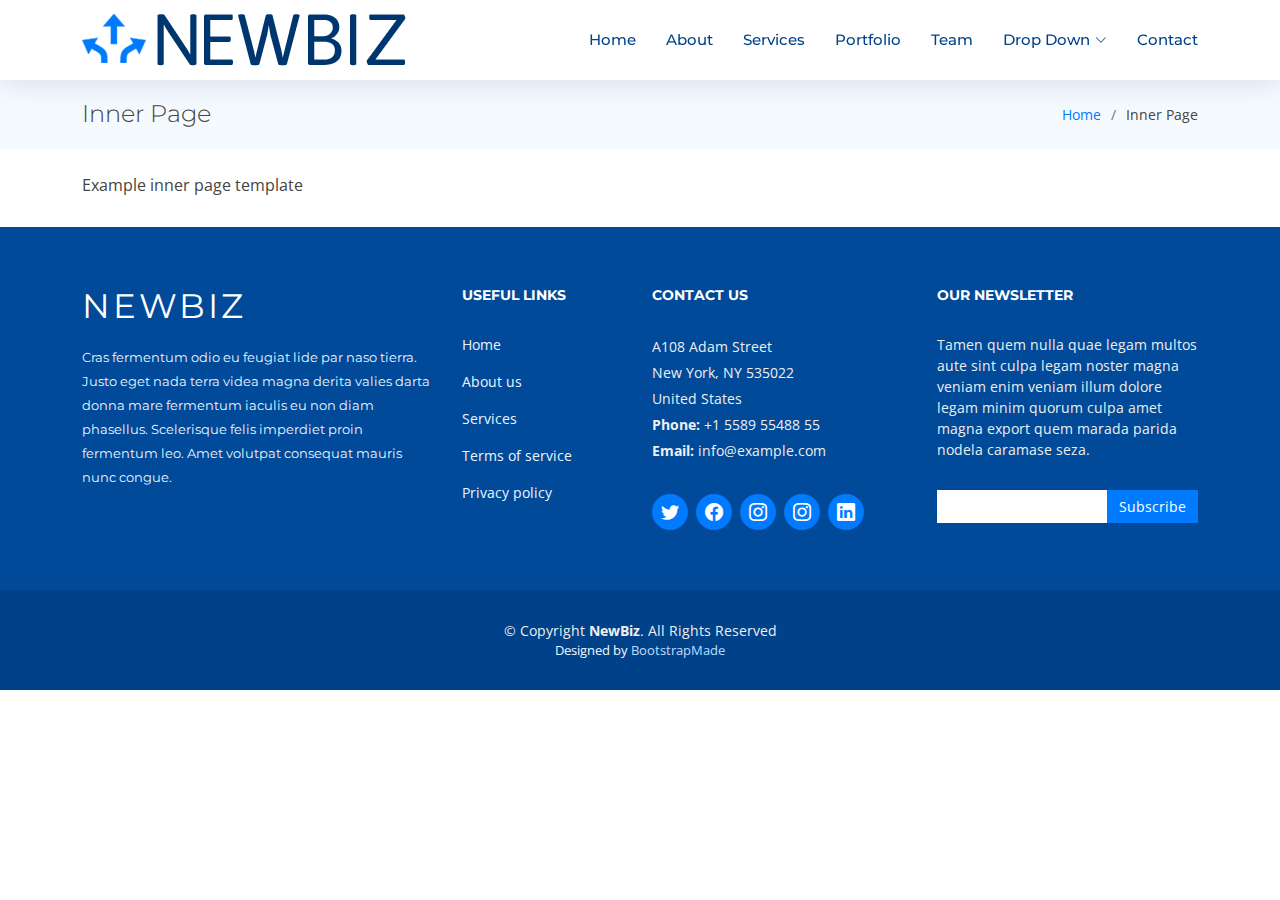
<file: inner-page.html>
<!DOCTYPE html>
<html lang="en">

<head>
  <meta charset="utf-8">
  <meta content="width=device-width, initial-scale=1.0" name="viewport">

  <title>Inner Page - NewBiz Bootstrap Template</title>
  <meta content="" name="description">
  <meta content="" name="keywords">

  <!-- Favicons -->
  <link href="assets/img/favicon.png" rel="icon">
  <link href="assets/img/apple-touch-icon.png" rel="apple-touch-icon">

  <!-- Google Fonts -->
  <link href="https://fonts.googleapis.com/css?family=Open+Sans:300,300i,400,400i,600,600i,700,700i|Montserrat:300,400,500,700" rel="stylesheet">

  <!-- Vendor CSS Files -->
  <link href="assets/vendor/aos/aos.css" rel="stylesheet">
  <link href="assets/vendor/bootstrap/css/bootstrap.min.css" rel="stylesheet">
  <link href="assets/vendor/bootstrap-icons/bootstrap-icons.css" rel="stylesheet">
  <link href="assets/vendor/glightbox/css/glightbox.min.css" rel="stylesheet">
  <link href="assets/vendor/swiper/swiper-bundle.min.css" rel="stylesheet">

  <!-- Template Main CSS File -->
  <link href="assets/css/style.css" rel="stylesheet">

  <!-- =======================================================
  * Template Name: NewBiz
  * Template URL: https://bootstrapmade.com/newbiz-bootstrap-business-template/
  * Updated: Mar 17 2024 with Bootstrap v5.3.3
  * Author: BootstrapMade.com
  * License: https://bootstrapmade.com/license/
  ======================================================== -->
</head>

<body>

  <!-- ======= Header ======= -->
  <header id="header" class="fixed-top d-flex align-items-center">
    <div class="container d-flex justify-content-between">

      <div class="logo">
        <!-- Uncomment below if you prefer to use an text logo -->
        <!-- <h1><a href="index.html">NewBiz</a></h1> -->
        <a href="index.html"><img src="assets/img/logo.png" alt="" class="img-fluid"></a>
      </div>

      <nav id="navbar" class="navbar">
        <ul>
          <li><a class="nav-link scrollto " href="#hero">Home</a></li>
          <li><a class="nav-link scrollto" href="#about">About</a></li>
          <li><a class="nav-link scrollto" href="#services">Services</a></li>
          <li><a class="nav-link scrollto " href="#portfolio">Portfolio</a></li>
          <li><a class="nav-link scrollto" href="#team">Team</a></li>
          <li class="dropdown"><a href="#"><span>Drop Down</span> <i class="bi bi-chevron-down"></i></a>
            <ul>
              <li><a href="#">Drop Down 1</a></li>
              <li class="dropdown"><a href="#"><span>Deep Drop Down</span> <i class="bi bi-chevron-right"></i></a>
                <ul>
                  <li><a href="#">Deep Drop Down 1</a></li>
                  <li><a href="#">Deep Drop Down 2</a></li>
                  <li><a href="#">Deep Drop Down 3</a></li>
                  <li><a href="#">Deep Drop Down 4</a></li>
                  <li><a href="#">Deep Drop Down 5</a></li>
                </ul>
              </li>
              <li><a href="#">Drop Down 2</a></li>
              <li><a href="#">Drop Down 3</a></li>
              <li><a href="#">Drop Down 4</a></li>
            </ul>
          </li>
          <li><a class="nav-link scrollto" href="#contact">Contact</a></li>
        </ul>
        <i class="bi bi-list mobile-nav-toggle"></i>
      </nav><!-- .navbar -->

    </div>
  </header><!-- #header -->

  <main id="main">

    <!-- ======= Breadcrumbs Section ======= -->
    <section class="breadcrumbs">
      <div class="container">

        <div class="d-flex justify-content-between align-items-center">
          <h2>Inner Page</h2>
          <ol>
            <li><a href="index.html">Home</a></li>
            <li>Inner Page</li>
          </ol>
        </div>

      </div>
    </section><!-- End Breadcrumbs Section -->

    <section class="inner-page pt-4">
      <div class="container">
        <p>
          Example inner page template
        </p>
      </div>
    </section>

  </main><!-- End #main -->

  <!-- ======= Footer ======= -->
  <footer id="footer">
    <div class="footer-top">
      <div class="container">
        <div class="row">

          <div class="col-lg-4 col-md-6 footer-info">
            <h3>NewBiz</h3>
            <p>Cras fermentum odio eu feugiat lide par naso tierra. Justo eget nada terra videa magna derita valies darta donna mare fermentum iaculis eu non diam phasellus. Scelerisque felis imperdiet proin fermentum leo. Amet volutpat consequat mauris nunc congue.</p>
          </div>

          <div class="col-lg-2 col-md-6 footer-links">
            <h4>Useful Links</h4>
            <ul>
              <li><a href="#">Home</a></li>
              <li><a href="#">About us</a></li>
              <li><a href="#">Services</a></li>
              <li><a href="#">Terms of service</a></li>
              <li><a href="#">Privacy policy</a></li>
            </ul>
          </div>

          <div class="col-lg-3 col-md-6 footer-contact">
            <h4>Contact Us</h4>
            <p>
              A108 Adam Street <br>
              New York, NY 535022<br>
              United States <br>
              <strong>Phone:</strong> +1 5589 55488 55<br>
              <strong>Email:</strong> info@example.com<br>
            </p>

            <div class="social-links">
              <a href="#" class="twitter"><i class="bi bi-twitter"></i></a>
              <a href="#" class="facebook"><i class="bi bi-facebook"></i></a>
              <a href="#" class="instagram"><i class="bi bi-instagram"></i></a>
              <a href="#" class="instagram"><i class="bi bi-instagram"></i></a>
              <a href="#" class="linkedin"><i class="bi bi-linkedin"></i></a>
            </div>

          </div>

          <div class="col-lg-3 col-md-6 footer-newsletter">
            <h4>Our Newsletter</h4>
            <p>Tamen quem nulla quae legam multos aute sint culpa legam noster magna veniam enim veniam illum dolore legam minim quorum culpa amet magna export quem marada parida nodela caramase seza.</p>
            <form action="" method="post">
              <input type="email" name="email"><input type="submit" value="Subscribe">
            </form>
          </div>

        </div>
      </div>
    </div>

    <div class="container">
      <div class="copyright">
        &copy; Copyright <strong>NewBiz</strong>. All Rights Reserved
      </div>
      <div class="credits">
        <!--
        All the links in the footer should remain intact.
        You can delete the links only if you purchased the pro version.
        Licensing information: https://bootstrapmade.com/license/
        Purchase the pro version with working PHP/AJAX contact form: https://bootstrapmade.com/buy/?theme=NewBiz
      -->
        Designed by <a href="https://bootstrapmade.com/">BootstrapMade</a>
      </div>
    </div>
  </footer><!-- End Footer -->

  <a href="#" class="back-to-top d-flex align-items-center justify-content-center"><i class="bi bi-arrow-up-short"></i></a>

  <!-- Vendor JS Files -->
  <script src="assets/vendor/purecounter/purecounter_vanilla.js"></script>
  <script src="assets/vendor/aos/aos.js"></script>
  <script src="assets/vendor/bootstrap/js/bootstrap.bundle.min.js"></script>
  <script src="assets/vendor/glightbox/js/glightbox.min.js"></script>
  <script src="assets/vendor/isotope-layout/isotope.pkgd.min.js"></script>
  <script src="assets/vendor/swiper/swiper-bundle.min.js"></script>
  <script src="assets/vendor/php-email-form/validate.js"></script>

  <!-- Template Main JS File -->
  <script src="assets/js/main.js"></script>

</body>

</html>
</file>
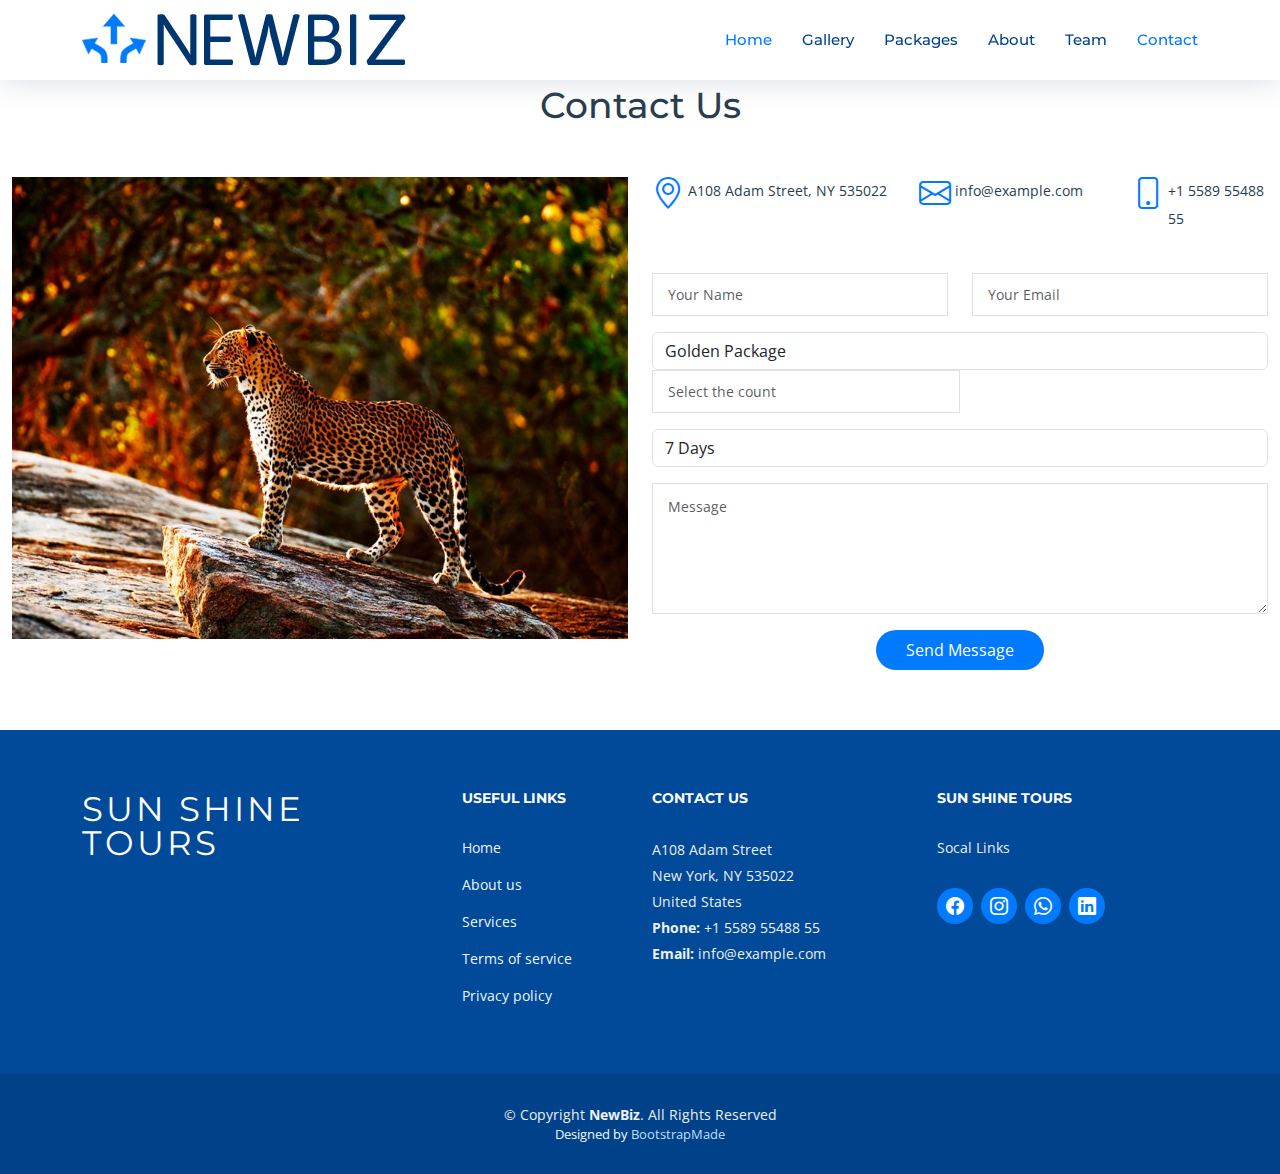
<file: pacakge-3.html>
<!DOCTYPE html>
<html lang="en">

<head>
  <meta charset="utf-8">
  <meta content="width=device-width, initial-scale=1.0" name="viewport">

  <title>Sun Shine Travels and Tours</title>
  <meta content="" name="description">
  <meta content="" name="keywords">

  <!-- Favicons -->
  <link href="assets/img/favicon.png" rel="icon">
  <link href="assets/img/apple-touch-icon.png" rel="apple-touch-icon">

  <!-- Google Fonts -->
  <link href="https://fonts.googleapis.com/css?family=Open+Sans:300,300i,400,400i,600,600i,700,700i|Montserrat:300,400,500,700" rel="stylesheet">

  <!-- Vendor CSS Files -->
  <link href="assets/vendor/aos/aos.css" rel="stylesheet">
  <link href="assets/vendor/bootstrap/css/bootstrap.min.css" rel="stylesheet">
  <link href="assets/vendor/bootstrap-icons/bootstrap-icons.css" rel="stylesheet">
  <link href="assets/vendor/glightbox/css/glightbox.min.css" rel="stylesheet">
  <link href="assets/vendor/swiper/swiper-bundle.min.css" rel="stylesheet">

  <!-- Template Main CSS File -->
  <link href="assets/css/style.css" rel="stylesheet">

  <!-- =======================================================
  * Template Name: NewBiz
  * Template URL: https://bootstrapmade.com/newbiz-bootstrap-business-template/
  * Updated: Mar 17 2024 with Bootstrap v5.3.3
  * Author: BootstrapMade.com
  * License: https://bootstrapmade.com/license/
  ======================================================== -->
</head>

<body>

  <!-- ======= Header ======= -->
  <header id="header" class="fixed-top d-flex align-items-center">
    <div class="container d-flex justify-content-between">
        <div class="logo">
            <!-- Uncomment below if you prefer to use an text logo -->
            <!-- <h1><a href="index.html">NewBiz</a></h1> -->
            <a href="index.html"><img src="assets/img/logo.png" alt="" class="img-fluid"></a>
          </div>
    
          <nav id="navbar" class="navbar">
            <ul>
              <li><a class="nav-link scrollto active" href="#hero">Home</a></li><li>
                <a class="nav-link scrollto " href="#portfolio">Gallery</a></li>
              <li><a class="nav-link scrollto" href="#why-us">Packages</a></li>
              <li><a class="nav-link scrollto" href="#about">About</a></li>
              <li><a class="nav-link scrollto" href="#team">Team</a></li>
              <!-- <li class="dropdown"><a href="#"><span>Drop Down</span> <i class="bi bi-chevron-down"></i></a>
                <ul>
                  <li><a href="#">Drop Down 1</a></li>
                  <li class="dropdown"><a href="#"><span>Deep Drop Down</span> <i class="bi bi-chevron-right"></i></a>
                    <ul>
                      <li><a href="#">Deep Drop Down 1</a></li>
                      <li><a href="#">Deep Drop Down 2</a></li>
                      <li><a href="#">Deep Drop Down 3</a></li>
                      <li><a href="#">Deep Drop Down 4</a></li>
                      <li><a href="#">Deep Drop Down 5</a></li>
                    </ul>
                  </li>
                  <li><a href="#">Drop Down 2</a></li>
                  <li><a href="#">Drop Down 3</a></li>
                  <li><a href="#">Drop Down 4</a></li>
                </ul>
              </li> -->
              <li><a class="nav-link scrollto" href="#contact">Contact</a></li>
            </ul>
            <i class="bi bi-list mobile-nav-toggle"></i>
          </nav><!-- .navbar -->
    
        </div>
      </header><!-- #header -->



<div>
  <!-- ======= Contact Section ======= -->
  <section id="contact">
    <div class="container-fluid mt-4" data-aos="fade-up">

      <div class="section-header">
        <h3>Contact Us</h3>
      </div>

      <div class="row">

        <div class="col-lg-6">
          <div class="map mb-4 mb-lg-0">
            <img src="assets/img/portfolio/web1.jpg" class="img-fluid" alt="">
            <!-- <iframe src="https://www.google.com/maps/embed?pb=!1m14!1m8!1m3!1d12097.433213460943!2d-74.0062269!3d40.7101282!3m2!1i1024!2i768!4f13.1!3m3!1m2!1s0x0%3A0xb89d1fe6bc499443!2sDowntown+Conference+Center!5e0!3m2!1smk!2sbg!4v1539943755621" frameborder="0" style="border:0; width: 100%; height: 340px;" allowfullscreen></iframe> -->
          </div>
        </div>

        <div class="col-lg-6">
          <div class="row">
            <div class="col-md-5 info">
              <i class="bi bi-geo-alt"></i>
              <p>A108 Adam Street, NY 535022</p>
            </div>
            <div class="col-md-4 info">
              <i class="bi bi-envelope"></i>
              <p>info@example.com</p>
            </div>
            <div class="col-md-3 info">
              <i class="bi bi-phone"></i>
              <p>+1 5589 55488 55</p>
            </div>
          </div>

          <div class="form">
            <form action="forms/contact.php" method="post" role="form" class="php-email-form">
              <div class="row">
                <div class="form-group col-lg-6">
                  <input type="text" name="name" class="form-control" id="name" placeholder="Your Name" required>
                </div>
                <div class="form-group col-lg-6 mt-3 mt-lg-0">
                  <input type="email" class="form-control" name="email" id="email" placeholder="Your Email" required>
                </div>
              </div>
              <div class="form-group mt-3">
              
                <select class="form-control" name="Pacakges" id="Pacakges">
                  <option value="Golden Package">Golden Package</option>
                  <option value="Hiking Tours In Sri Lanka">Hiking Tours In Sri Lanka</option>
                  <option value="Romantic Getaway in Sri Lanka">Romantic Getaway in Sri Lanka</option>
                  <option value="Family Trip to Sri Lanka">Family Trip to Sri Lanka</option>
                  <option value="Sri Lanka Adventure Tour">Sri Lanka Adventure Tour</option>
                  <option value="Best of Sri Lanka">Best of Sri Lanka</option>
                </select>
              </div>

              <div class="form-group col-lg-6 mt-5 mt-lg-0">
                <input type="number" class="form-control" name="email" id="email" placeholder="Select the count" required>
              </div>

              <div class="form-group mt-3">
              
                <select class="form-control" name="Day" id="Day">
                  <option value="7 Days">7 Days</option>
                  <option value="8 Days">8 Days</option>
                  <option value="10 Days">10 Days</option>
                  <option value="12 Days">12 Days</option>
                </select>
              </div>

              <div class="form-group mt-3">
                <textarea class="form-control" name="message" rows="5" placeholder="Message" required></textarea>
              </div>
              <div class="my-3">
                <div class="loading">Loading</div>
                <div class="error-message"></div>
                <div class="sent-message">Your message has been sent. Thank you!</div>
              </div>
              <div class="text-center"><button type="submit" title="Send Message">Send Message</button></div>
            </form>
          </div>
        </div>

      </div>

    </div>
  </section><!-- End Contact Section -->
</div>
      
  <!-- ======= Footer ======= -->
  <footer id="footer">
    <div class="footer-top">
      <div class="container">
        <div class="row">

          <div class="col-lg-4 col-md-6 footer-info">
            <h3>Sun Shine Tours</h3>
            <p></p>
          </div>

          <div class="col-lg-2 col-md-6 footer-links">
            <h4>Useful Links</h4>
            <ul>
              <li><a href="#">Home</a></li>
              <li><a href="#">About us</a></li>
              <li><a href="#">Services</a></li>
              <li><a href="#">Terms of service</a></li>
              <li><a href="#">Privacy policy</a></li>
            </ul>
          </div>

          <div class="col-lg-3 col-md-6 footer-contact">
            <h4>Contact Us</h4>
            <p>
              A108 Adam Street <br>
              New York, NY 535022<br>
              United States <br>
              <strong>Phone:</strong> +1 5589 55488 55<br>
              <strong>Email:</strong> info@example.com<br>
            </p>

            

          </div>

          <div class="col-lg-3 col-md-6 footer-newsletter">
            <h4>Sun Shine Tours</h4>
            <p>Socal Links</p>
            <div class="social-links">
              <a href="#" class="facebook"><i class="bi bi-facebook"></i></a>
              <a href="#" class="instagram"><i class="bi bi-instagram"></i></a>
              <a href="#" class="whatsapp"><i class="bi bi-whatsapp"></i></a>
              <a href="#" class="linkedin"><i class="bi bi-linkedin"></i></a>
            </div>
            <form action="" method="post">
              
            </form>
          </div>

        </div>
      </div>
    </div>

    <div class="container">
      <div class="copyright">
        &copy; Copyright <strong>NewBiz</strong>. All Rights Reserved
      </div>
      <div class="credits">
        <!--
        All the links in the footer should remain intact.
        You can delete the links only if you purchased the pro version.
        Licensing information: https://bootstrapmade.com/license/
        Purchase the pro version with working PHP/AJAX contact form: https://bootstrapmade.com/buy/?theme=NewBiz
      -->
        Designed by <a href="https://bootstrapmade.com/">BootstrapMade</a>
      </div>
    </div>
  </footer><!-- End Footer -->

  <a href="#" class="back-to-top d-flex align-items-center justify-content-center"><i class="bi bi-arrow-up-short"></i></a>

  <!-- Vendor JS Files -->
  <script src="assets/vendor/purecounter/purecounter_vanilla.js"></script>
  <script src="assets/vendor/aos/aos.js"></script>
  <script src="assets/vendor/bootstrap/js/bootstrap.bundle.min.js"></script>
  <script src="assets/vendor/glightbox/js/glightbox.min.js"></script>
  <script src="assets/vendor/isotope-layout/isotope.pkgd.min.js"></script>
  <script src="assets/vendor/swiper/swiper-bundle.min.js"></script>
  <script src="assets/vendor/php-email-form/validate.js"></script>

  <!-- Template Main JS File -->
  <script src="assets/js/main.js"></script>

</body>

</html>
</file>
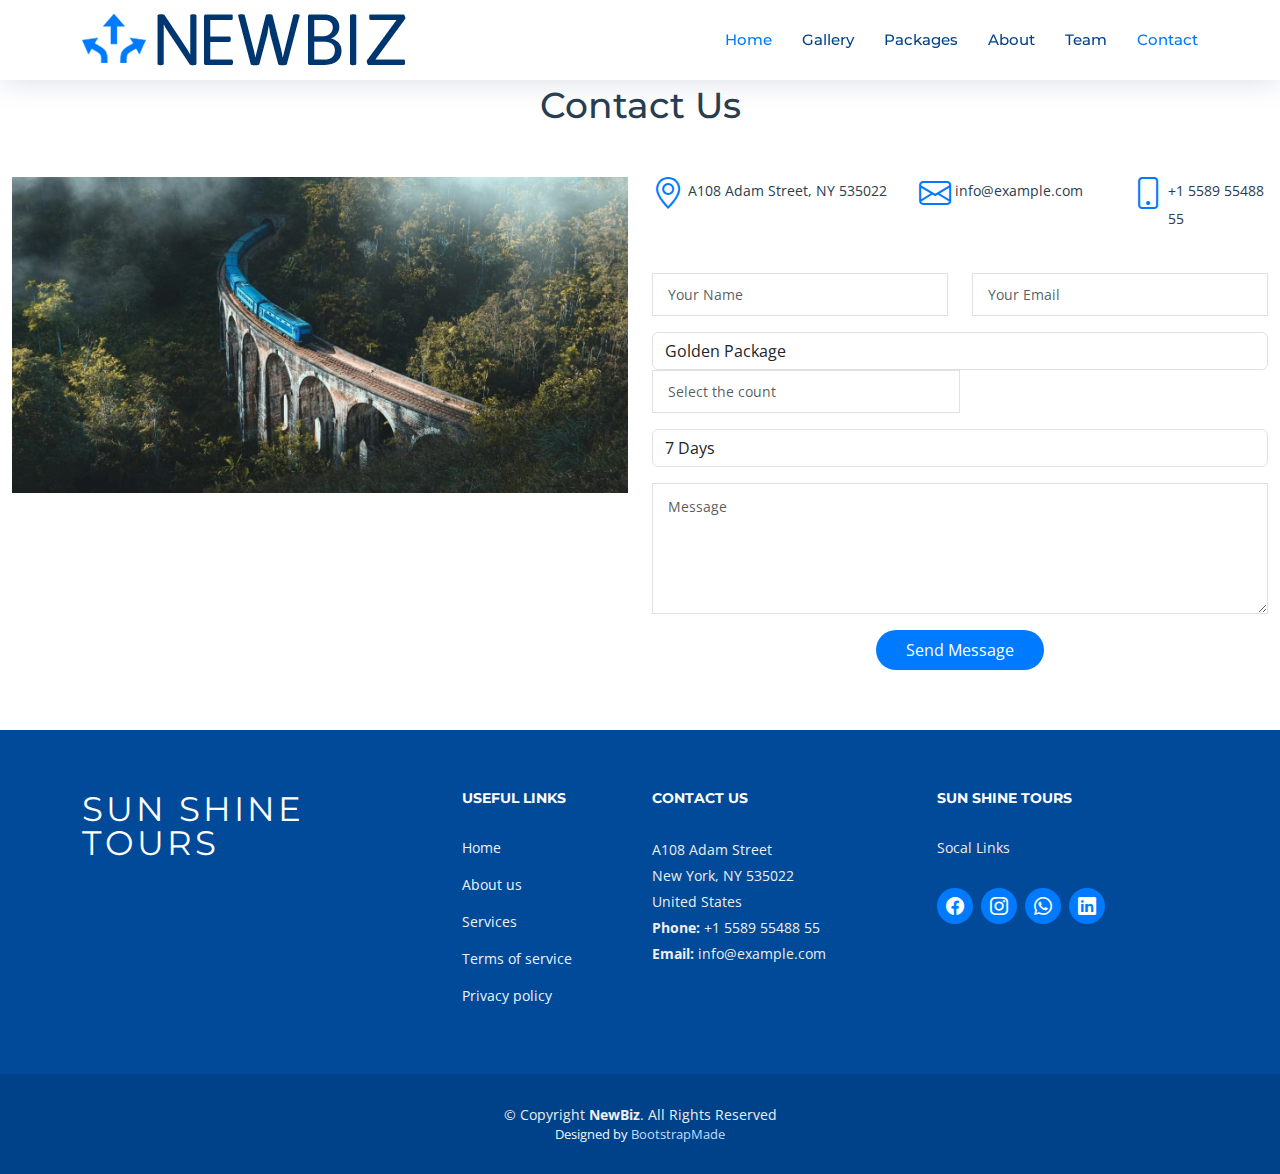
<file: pacakge-4.html>
<!DOCTYPE html>
<html lang="en">

<head>
  <meta charset="utf-8">
  <meta content="width=device-width, initial-scale=1.0" name="viewport">

  <title>Sun Shine Travels and Tours</title>
  <meta content="" name="description">
  <meta content="" name="keywords">

  <!-- Favicons -->
  <link href="assets/img/favicon.png" rel="icon">
  <link href="assets/img/apple-touch-icon.png" rel="apple-touch-icon">

  <!-- Google Fonts -->
  <link href="https://fonts.googleapis.com/css?family=Open+Sans:300,300i,400,400i,600,600i,700,700i|Montserrat:300,400,500,700" rel="stylesheet">

  <!-- Vendor CSS Files -->
  <link href="assets/vendor/aos/aos.css" rel="stylesheet">
  <link href="assets/vendor/bootstrap/css/bootstrap.min.css" rel="stylesheet">
  <link href="assets/vendor/bootstrap-icons/bootstrap-icons.css" rel="stylesheet">
  <link href="assets/vendor/glightbox/css/glightbox.min.css" rel="stylesheet">
  <link href="assets/vendor/swiper/swiper-bundle.min.css" rel="stylesheet">

  <!-- Template Main CSS File -->
  <link href="assets/css/style.css" rel="stylesheet">

  <!-- =======================================================
  * Template Name: NewBiz
  * Template URL: https://bootstrapmade.com/newbiz-bootstrap-business-template/
  * Updated: Mar 17 2024 with Bootstrap v5.3.3
  * Author: BootstrapMade.com
  * License: https://bootstrapmade.com/license/
  ======================================================== -->
</head>

<body>

  <!-- ======= Header ======= -->
  <header id="header" class="fixed-top d-flex align-items-center">
    <div class="container d-flex justify-content-between">
        <div class="logo">
            <!-- Uncomment below if you prefer to use an text logo -->
            <!-- <h1><a href="index.html">NewBiz</a></h1> -->
            <a href="index.html"><img src="assets/img/logo.png" alt="" class="img-fluid"></a>
          </div>
    
          <nav id="navbar" class="navbar">
            <ul>
              <li><a class="nav-link scrollto active" href="#hero">Home</a></li><li>
                <a class="nav-link scrollto " href="#portfolio">Gallery</a></li>
              <li><a class="nav-link scrollto" href="#why-us">Packages</a></li>
              <li><a class="nav-link scrollto" href="#about">About</a></li>
              <li><a class="nav-link scrollto" href="#team">Team</a></li>
              <!-- <li class="dropdown"><a href="#"><span>Drop Down</span> <i class="bi bi-chevron-down"></i></a>
                <ul>
                  <li><a href="#">Drop Down 1</a></li>
                  <li class="dropdown"><a href="#"><span>Deep Drop Down</span> <i class="bi bi-chevron-right"></i></a>
                    <ul>
                      <li><a href="#">Deep Drop Down 1</a></li>
                      <li><a href="#">Deep Drop Down 2</a></li>
                      <li><a href="#">Deep Drop Down 3</a></li>
                      <li><a href="#">Deep Drop Down 4</a></li>
                      <li><a href="#">Deep Drop Down 5</a></li>
                    </ul>
                  </li>
                  <li><a href="#">Drop Down 2</a></li>
                  <li><a href="#">Drop Down 3</a></li>
                  <li><a href="#">Drop Down 4</a></li>
                </ul>
              </li> -->
              <li><a class="nav-link scrollto" href="#contact">Contact</a></li>
            </ul>
            <i class="bi bi-list mobile-nav-toggle"></i>
          </nav><!-- .navbar -->
    
        </div>
      </header><!-- #header -->


<div>
  <!-- ======= Contact Section ======= -->
  <section id="contact">
    <div class="container-fluid mt-4" data-aos="fade-up">

      <div class="section-header">
        <h3>Contact Us</h3>
      </div>

      <div class="row">

        <div class="col-lg-6">
          <div class="map mb-4 mb-lg-0">
            <img src="assets/img/portfolio/web6.jpg" class="img-fluid" alt="">
            <!-- <iframe src="https://www.google.com/maps/embed?pb=!1m14!1m8!1m3!1d12097.433213460943!2d-74.0062269!3d40.7101282!3m2!1i1024!2i768!4f13.1!3m3!1m2!1s0x0%3A0xb89d1fe6bc499443!2sDowntown+Conference+Center!5e0!3m2!1smk!2sbg!4v1539943755621" frameborder="0" style="border:0; width: 100%; height: 340px;" allowfullscreen></iframe> -->
          </div>
        </div>

        <div class="col-lg-6">
          <div class="row">
            <div class="col-md-5 info">
              <i class="bi bi-geo-alt"></i>
              <p>A108 Adam Street, NY 535022</p>
            </div>
            <div class="col-md-4 info">
              <i class="bi bi-envelope"></i>
              <p>info@example.com</p>
            </div>
            <div class="col-md-3 info">
              <i class="bi bi-phone"></i>
              <p>+1 5589 55488 55</p>
            </div>
          </div>

          <div class="form">
            <form action="forms/contact.php" method="post" role="form" class="php-email-form">
              <div class="row">
                <div class="form-group col-lg-6">
                  <input type="text" name="name" class="form-control" id="name" placeholder="Your Name" required>
                </div>
                <div class="form-group col-lg-6 mt-3 mt-lg-0">
                  <input type="email" class="form-control" name="email" id="email" placeholder="Your Email" required>
                </div>
              </div>
              <div class="form-group mt-3">
              
                <select class="form-control" name="Pacakges" id="Pacakges">
                  <option value="Golden Package">Golden Package</option>
                  <option value="Hiking Tours In Sri Lanka">Hiking Tours In Sri Lanka</option>
                  <option value="Romantic Getaway in Sri Lanka">Romantic Getaway in Sri Lanka</option>
                  <option value="Family Trip to Sri Lanka">Family Trip to Sri Lanka</option>
                  <option value="Sri Lanka Adventure Tour">Sri Lanka Adventure Tour</option>
                  <option value="Best of Sri Lanka">Best of Sri Lanka</option>
                </select>
              </div>

              <div class="form-group col-lg-6 mt-5 mt-lg-0">
                <input type="number" class="form-control" name="email" id="email" placeholder="Select the count" required>
              </div>

              <div class="form-group mt-3">
              
                <select class="form-control" name="Day" id="Day">
                  <option value="7 Days">7 Days</option>
                  <option value="8 Days">8 Days</option>
                  <option value="10 Days">10 Days</option>
                  <option value="12 Days">12 Days</option>
                </select>
              </div>

              <div class="form-group mt-3">
                <textarea class="form-control" name="message" rows="5" placeholder="Message" required></textarea>
              </div>
              <div class="my-3">
                <div class="loading">Loading</div>
                <div class="error-message"></div>
                <div class="sent-message">Your message has been sent. Thank you!</div>
              </div>
              <div class="text-center"><button type="submit" title="Send Message">Send Message</button></div>
            </form>
          </div>
        </div>

      </div>

    </div>
  </section><!-- End Contact Section -->
</div>

      
  <!-- ======= Footer ======= -->
  <footer id="footer">
    <div class="footer-top">
      <div class="container">
        <div class="row">

          <div class="col-lg-4 col-md-6 footer-info">
            <h3>Sun Shine Tours</h3>
            <p></p>
          </div>

          <div class="col-lg-2 col-md-6 footer-links">
            <h4>Useful Links</h4>
            <ul>
              <li><a href="#">Home</a></li>
              <li><a href="#">About us</a></li>
              <li><a href="#">Services</a></li>
              <li><a href="#">Terms of service</a></li>
              <li><a href="#">Privacy policy</a></li>
            </ul>
          </div>

          <div class="col-lg-3 col-md-6 footer-contact">
            <h4>Contact Us</h4>
            <p>
              A108 Adam Street <br>
              New York, NY 535022<br>
              United States <br>
              <strong>Phone:</strong> +1 5589 55488 55<br>
              <strong>Email:</strong> info@example.com<br>
            </p>

            

          </div>

          <div class="col-lg-3 col-md-6 footer-newsletter">
            <h4>Sun Shine Tours</h4>
            <p>Socal Links</p>
            <div class="social-links">
              <a href="#" class="facebook"><i class="bi bi-facebook"></i></a>
              <a href="#" class="instagram"><i class="bi bi-instagram"></i></a>
              <a href="#" class="whatsapp"><i class="bi bi-whatsapp"></i></a>
              <a href="#" class="linkedin"><i class="bi bi-linkedin"></i></a>
            </div>
            <form action="" method="post">
              
            </form>
          </div>

        </div>
      </div>
    </div>

    <div class="container">
      <div class="copyright">
        &copy; Copyright <strong>NewBiz</strong>. All Rights Reserved
      </div>
      <div class="credits">
        <!--
        All the links in the footer should remain intact.
        You can delete the links only if you purchased the pro version.
        Licensing information: https://bootstrapmade.com/license/
        Purchase the pro version with working PHP/AJAX contact form: https://bootstrapmade.com/buy/?theme=NewBiz
      -->
        Designed by <a href="https://bootstrapmade.com/">BootstrapMade</a>
      </div>
    </div>
  </footer><!-- End Footer -->

  <a href="#" class="back-to-top d-flex align-items-center justify-content-center"><i class="bi bi-arrow-up-short"></i></a>

  <!-- Vendor JS Files -->
  <script src="assets/vendor/purecounter/purecounter_vanilla.js"></script>
  <script src="assets/vendor/aos/aos.js"></script>
  <script src="assets/vendor/bootstrap/js/bootstrap.bundle.min.js"></script>
  <script src="assets/vendor/glightbox/js/glightbox.min.js"></script>
  <script src="assets/vendor/isotope-layout/isotope.pkgd.min.js"></script>
  <script src="assets/vendor/swiper/swiper-bundle.min.js"></script>
  <script src="assets/vendor/php-email-form/validate.js"></script>

  <!-- Template Main JS File -->
  <script src="assets/js/main.js"></script>

</body>

</html>
</file>
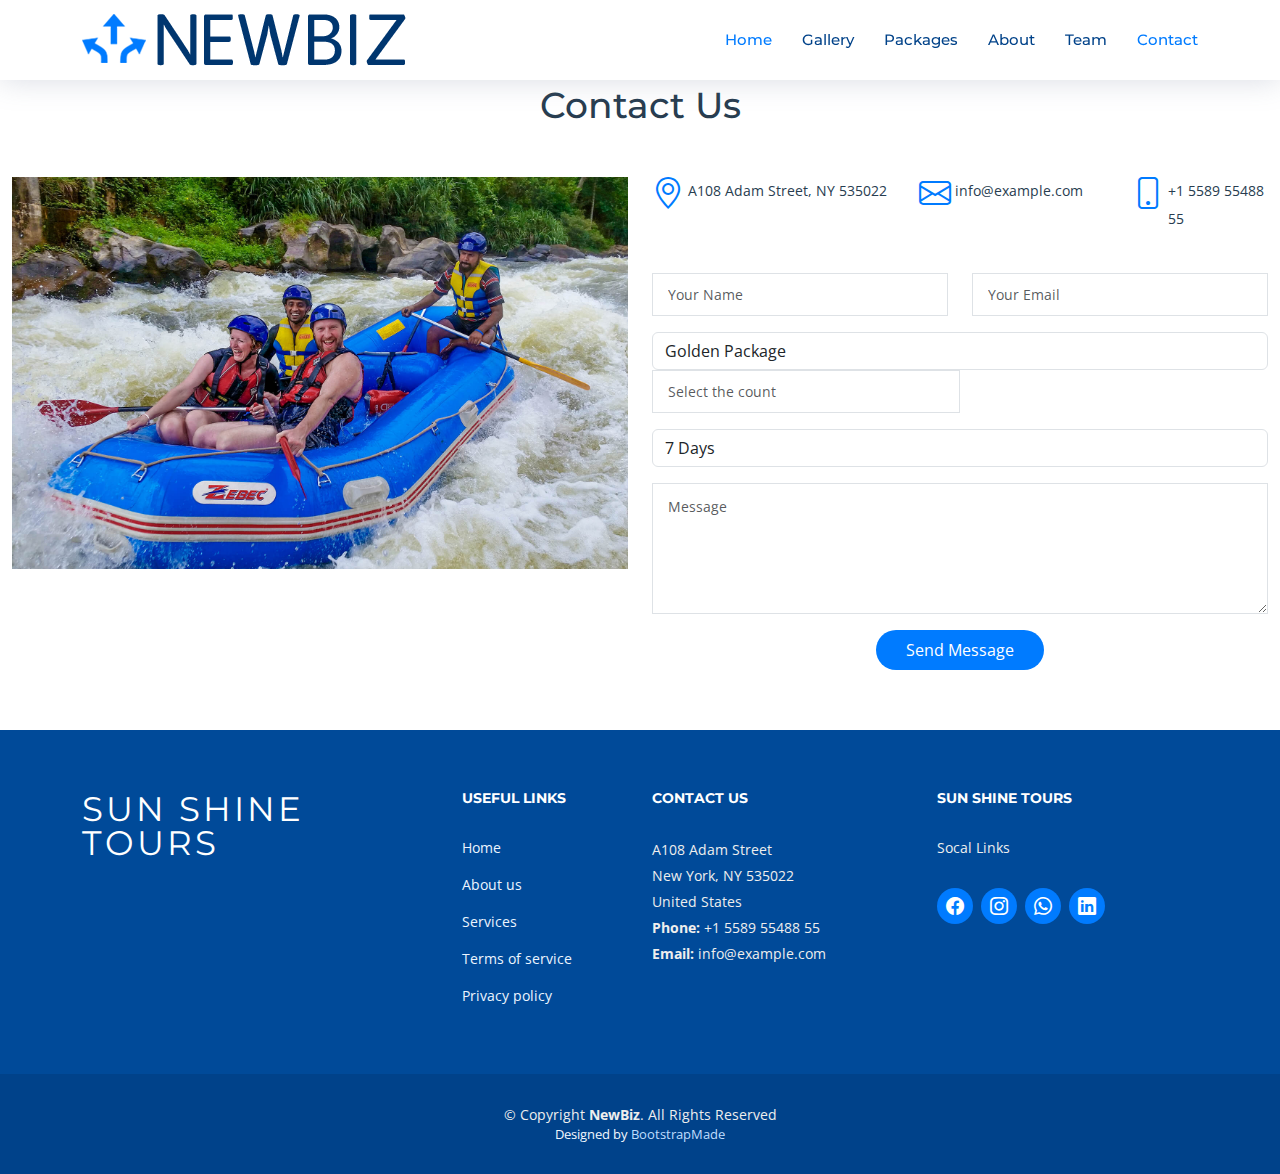
<file: pacakge-5.html>
<!DOCTYPE html>
<html lang="en">

<head>
  <meta charset="utf-8">
  <meta content="width=device-width, initial-scale=1.0" name="viewport">

  <title>Sun Shine Travels and Tours</title>
  <meta content="" name="description">
  <meta content="" name="keywords">

  <!-- Favicons -->
  <link href="assets/img/favicon.png" rel="icon">
  <link href="assets/img/apple-touch-icon.png" rel="apple-touch-icon">

  <!-- Google Fonts -->
  <link href="https://fonts.googleapis.com/css?family=Open+Sans:300,300i,400,400i,600,600i,700,700i|Montserrat:300,400,500,700" rel="stylesheet">

  <!-- Vendor CSS Files -->
  <link href="assets/vendor/aos/aos.css" rel="stylesheet">
  <link href="assets/vendor/bootstrap/css/bootstrap.min.css" rel="stylesheet">
  <link href="assets/vendor/bootstrap-icons/bootstrap-icons.css" rel="stylesheet">
  <link href="assets/vendor/glightbox/css/glightbox.min.css" rel="stylesheet">
  <link href="assets/vendor/swiper/swiper-bundle.min.css" rel="stylesheet">

  <!-- Template Main CSS File -->
  <link href="assets/css/style.css" rel="stylesheet">

  <!-- =======================================================
  * Template Name: NewBiz
  * Template URL: https://bootstrapmade.com/newbiz-bootstrap-business-template/
  * Updated: Mar 17 2024 with Bootstrap v5.3.3
  * Author: BootstrapMade.com
  * License: https://bootstrapmade.com/license/
  ======================================================== -->
</head>

<body>

  <!-- ======= Header ======= -->
  <header id="header" class="fixed-top d-flex align-items-center">
    <div class="container d-flex justify-content-between">
        <div class="logo">
            <!-- Uncomment below if you prefer to use an text logo -->
            <!-- <h1><a href="index.html">NewBiz</a></h1> -->
            <a href="index.html"><img src="assets/img/logo.png" alt="" class="img-fluid"></a>
          </div>
    
          <nav id="navbar" class="navbar">
            <ul>
              <li><a class="nav-link scrollto active" href="#hero">Home</a></li><li>
                <a class="nav-link scrollto " href="#portfolio">Gallery</a></li>
              <li><a class="nav-link scrollto" href="#why-us">Packages</a></li>
              <li><a class="nav-link scrollto" href="#about">About</a></li>
              <li><a class="nav-link scrollto" href="#team">Team</a></li>
              <!-- <li class="dropdown"><a href="#"><span>Drop Down</span> <i class="bi bi-chevron-down"></i></a>
                <ul>
                  <li><a href="#">Drop Down 1</a></li>
                  <li class="dropdown"><a href="#"><span>Deep Drop Down</span> <i class="bi bi-chevron-right"></i></a>
                    <ul>
                      <li><a href="#">Deep Drop Down 1</a></li>
                      <li><a href="#">Deep Drop Down 2</a></li>
                      <li><a href="#">Deep Drop Down 3</a></li>
                      <li><a href="#">Deep Drop Down 4</a></li>
                      <li><a href="#">Deep Drop Down 5</a></li>
                    </ul>
                  </li>
                  <li><a href="#">Drop Down 2</a></li>
                  <li><a href="#">Drop Down 3</a></li>
                  <li><a href="#">Drop Down 4</a></li>
                </ul>
              </li> -->
              <li><a class="nav-link scrollto" href="#contact">Contact</a></li>
            </ul>
            <i class="bi bi-list mobile-nav-toggle"></i>
          </nav><!-- .navbar -->
    
        </div>
      </header><!-- #header -->

<div>
  <!-- ======= Contact Section ======= -->
  <section id="contact">
    <div class="container-fluid mt-4" data-aos="fade-up">

      <div class="section-header">
        <h3>Contact Us</h3>
      </div>

      <div class="row">

        <div class="col-lg-6">
          <div class="map mb-4 mb-lg-0">
            <img src="assets/img/portfolio/kithu3.jpg" class="img-fluid" alt="">
            <!-- <iframe src="https://www.google.com/maps/embed?pb=!1m14!1m8!1m3!1d12097.433213460943!2d-74.0062269!3d40.7101282!3m2!1i1024!2i768!4f13.1!3m3!1m2!1s0x0%3A0xb89d1fe6bc499443!2sDowntown+Conference+Center!5e0!3m2!1smk!2sbg!4v1539943755621" frameborder="0" style="border:0; width: 100%; height: 340px;" allowfullscreen></iframe> -->
          </div>
        </div>

        <div class="col-lg-6">
          <div class="row">
            <div class="col-md-5 info">
              <i class="bi bi-geo-alt"></i>
              <p>A108 Adam Street, NY 535022</p>
            </div>
            <div class="col-md-4 info">
              <i class="bi bi-envelope"></i>
              <p>info@example.com</p>
            </div>
            <div class="col-md-3 info">
              <i class="bi bi-phone"></i>
              <p>+1 5589 55488 55</p>
            </div>
          </div>

          <div class="form">
            <form action="forms/contact.php" method="post" role="form" class="php-email-form">
              <div class="row">
                <div class="form-group col-lg-6">
                  <input type="text" name="name" class="form-control" id="name" placeholder="Your Name" required>
                </div>
                <div class="form-group col-lg-6 mt-3 mt-lg-0">
                  <input type="email" class="form-control" name="email" id="email" placeholder="Your Email" required>
                </div>
              </div>
              <div class="form-group mt-3">
              
                <select class="form-control" name="Pacakges" id="Pacakges">
                  <option value="Golden Package">Golden Package</option>
                  <option value="Hiking Tours In Sri Lanka">Hiking Tours In Sri Lanka</option>
                  <option value="Romantic Getaway in Sri Lanka">Romantic Getaway in Sri Lanka</option>
                  <option value="Family Trip to Sri Lanka">Family Trip to Sri Lanka</option>
                  <option value="Sri Lanka Adventure Tour">Sri Lanka Adventure Tour</option>
                  <option value="Best of Sri Lanka">Best of Sri Lanka</option>
                </select>
              </div>

              <div class="form-group col-lg-6 mt-5 mt-lg-0">
                <input type="number" class="form-control" name="email" id="email" placeholder="Select the count" required>
              </div>

              <div class="form-group mt-3">
              
                <select class="form-control" name="Day" id="Day">
                  <option value="7 Days">7 Days</option>
                  <option value="8 Days">8 Days</option>
                  <option value="10 Days">10 Days</option>
                  <option value="12 Days">12 Days</option>
                </select>
              </div>

              <div class="form-group mt-3">
                <textarea class="form-control" name="message" rows="5" placeholder="Message" required></textarea>
              </div>
              <div class="my-3">
                <div class="loading">Loading</div>
                <div class="error-message"></div>
                <div class="sent-message">Your message has been sent. Thank you!</div>
              </div>
              <div class="text-center"><button type="submit" title="Send Message">Send Message</button></div>
            </form>
          </div>
        </div>

      </div>

    </div>
  </section><!-- End Contact Section -->
</div>


      
  <!-- ======= Footer ======= -->
  <footer id="footer">
    <div class="footer-top">
      <div class="container">
        <div class="row">

          <div class="col-lg-4 col-md-6 footer-info">
            <h3>Sun Shine Tours</h3>
            <p></p>
          </div>

          <div class="col-lg-2 col-md-6 footer-links">
            <h4>Useful Links</h4>
            <ul>
              <li><a href="#">Home</a></li>
              <li><a href="#">About us</a></li>
              <li><a href="#">Services</a></li>
              <li><a href="#">Terms of service</a></li>
              <li><a href="#">Privacy policy</a></li>
            </ul>
          </div>

          <div class="col-lg-3 col-md-6 footer-contact">
            <h4>Contact Us</h4>
            <p>
              A108 Adam Street <br>
              New York, NY 535022<br>
              United States <br>
              <strong>Phone:</strong> +1 5589 55488 55<br>
              <strong>Email:</strong> info@example.com<br>
            </p>

            

          </div>

          <div class="col-lg-3 col-md-6 footer-newsletter">
            <h4>Sun Shine Tours</h4>
            <p>Socal Links</p>
            <div class="social-links">
              <a href="#" class="facebook"><i class="bi bi-facebook"></i></a>
              <a href="#" class="instagram"><i class="bi bi-instagram"></i></a>
              <a href="#" class="whatsapp"><i class="bi bi-whatsapp"></i></a>
              <a href="#" class="linkedin"><i class="bi bi-linkedin"></i></a>
            </div>
            <form action="" method="post">
              
            </form>
          </div>

        </div>
      </div>
    </div>

    <div class="container">
      <div class="copyright">
        &copy; Copyright <strong>NewBiz</strong>. All Rights Reserved
      </div>
      <div class="credits">
        <!--
        All the links in the footer should remain intact.
        You can delete the links only if you purchased the pro version.
        Licensing information: https://bootstrapmade.com/license/
        Purchase the pro version with working PHP/AJAX contact form: https://bootstrapmade.com/buy/?theme=NewBiz
      -->
        Designed by <a href="https://bootstrapmade.com/">BootstrapMade</a>
      </div>
    </div>
  </footer><!-- End Footer -->

  <a href="#" class="back-to-top d-flex align-items-center justify-content-center"><i class="bi bi-arrow-up-short"></i></a>

  <!-- Vendor JS Files -->
  <script src="assets/vendor/purecounter/purecounter_vanilla.js"></script>
  <script src="assets/vendor/aos/aos.js"></script>
  <script src="assets/vendor/bootstrap/js/bootstrap.bundle.min.js"></script>
  <script src="assets/vendor/glightbox/js/glightbox.min.js"></script>
  <script src="assets/vendor/isotope-layout/isotope.pkgd.min.js"></script>
  <script src="assets/vendor/swiper/swiper-bundle.min.js"></script>
  <script src="assets/vendor/php-email-form/validate.js"></script>

  <!-- Template Main JS File -->
  <script src="assets/js/main.js"></script>

</body>

</html>
</file>
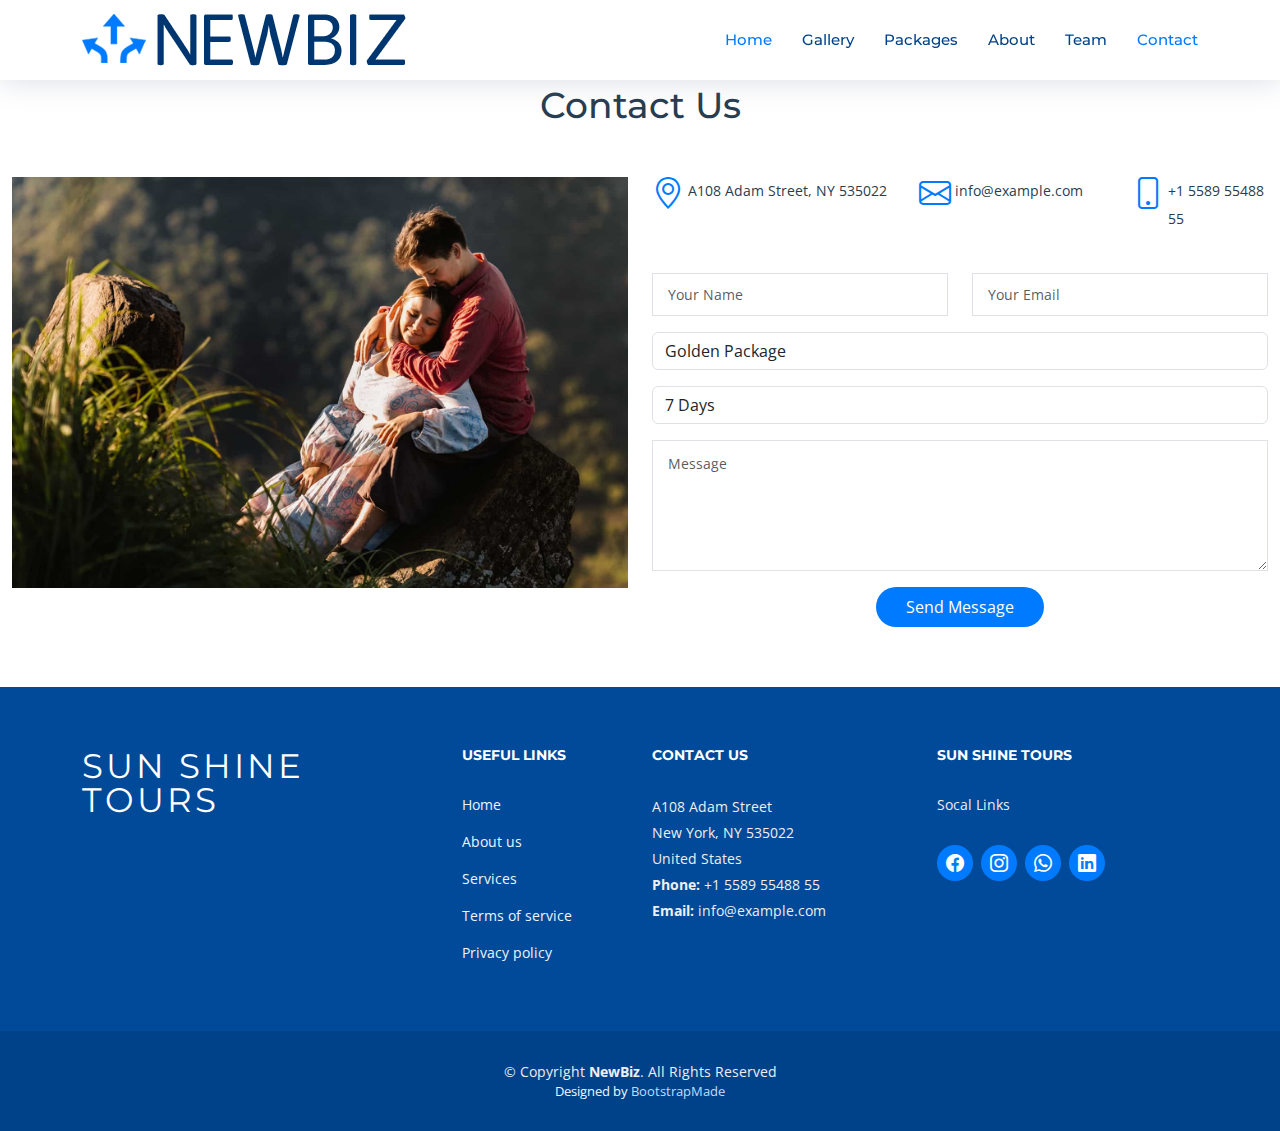
<file: pacakge-6.html>
<!DOCTYPE html>
<html lang="en">

<head>
  <meta charset="utf-8">
  <meta content="width=device-width, initial-scale=1.0" name="viewport">

  <title>Sun Shine Travels and Tours</title>
  <meta content="" name="description">
  <meta content="" name="keywords">

  <!-- Favicons -->
  <link href="assets/img/favicon.png" rel="icon">
  <link href="assets/img/apple-touch-icon.png" rel="apple-touch-icon">

  <!-- Google Fonts -->
  <link href="https://fonts.googleapis.com/css?family=Open+Sans:300,300i,400,400i,600,600i,700,700i|Montserrat:300,400,500,700" rel="stylesheet">

  <!-- Vendor CSS Files -->
  <link href="assets/vendor/aos/aos.css" rel="stylesheet">
  <link href="assets/vendor/bootstrap/css/bootstrap.min.css" rel="stylesheet">
  <link href="assets/vendor/bootstrap-icons/bootstrap-icons.css" rel="stylesheet">
  <link href="assets/vendor/glightbox/css/glightbox.min.css" rel="stylesheet">
  <link href="assets/vendor/swiper/swiper-bundle.min.css" rel="stylesheet">

  <!-- Template Main CSS File -->
  <link href="assets/css/style.css" rel="stylesheet">

  <!-- =======================================================
  * Template Name: NewBiz
  * Template URL: https://bootstrapmade.com/newbiz-bootstrap-business-template/
  * Updated: Mar 17 2024 with Bootstrap v5.3.3
  * Author: BootstrapMade.com
  * License: https://bootstrapmade.com/license/
  ======================================================== -->
</head>

<body>

  <!-- ======= Header ======= -->
  <header id="header" class="fixed-top d-flex align-items-center">
    <div class="container d-flex justify-content-between">
        <div class="logo">
            <!-- Uncomment below if you prefer to use an text logo -->
            <!-- <h1><a href="index.html">NewBiz</a></h1> -->
            <a href="index.html"><img src="assets/img/logo.png" alt="" class="img-fluid"></a>
          </div>
    
          <nav id="navbar" class="navbar">
            <ul>
              <li><a class="nav-link scrollto active" href="#index">Home</a></li><li>
                <a class="nav-link scrollto " href="#portfolio">Gallery</a></li>
              <li><a class="nav-link scrollto" href="#why-us">Packages</a></li>
              <li><a class="nav-link scrollto" href="#about">About</a></li>
              <li><a class="nav-link scrollto" href="#team">Team</a></li>
              <!-- <li class="dropdown"><a href="#"><span>Drop Down</span> <i class="bi bi-chevron-down"></i></a>
                <ul>
                  <li><a href="#">Drop Down 1</a></li>
                  <li class="dropdown"><a href="#"><span>Deep Drop Down</span> <i class="bi bi-chevron-right"></i></a>
                    <ul>
                      <li><a href="#">Deep Drop Down 1</a></li>
                      <li><a href="#">Deep Drop Down 2</a></li>
                      <li><a href="#">Deep Drop Down 3</a></li>
                      <li><a href="#">Deep Drop Down 4</a></li>
                      <li><a href="#">Deep Drop Down 5</a></li>
                    </ul>
                  </li>
                  <li><a href="#">Drop Down 2</a></li>
                  <li><a href="#">Drop Down 3</a></li>
                  <li><a href="#">Drop Down 4</a></li>
                </ul>
              </li> -->
              <li><a class="nav-link scrollto" href="#contact">Contact</a></li>
            </ul>
            <i class="bi bi-list mobile-nav-toggle"></i>
          </nav><!-- .navbar -->
    
        </div>
      </header><!-- #header -->


<div>
  <!-- ======= Contact Section ======= -->
  <section id="contact">
    <div class="container-fluid mt-4" data-aos="fade-up">

      <div class="section-header">
        <h3>Contact Us</h3>
      </div>

      <div class="row">

        <div class="col-lg-6">
          <div class="map mb-4 mb-lg-0">
            <img src="assets/img/portfolio/hony1.jpg" class="img-fluid" alt="">
            <!-- <iframe src="https://www.google.com/maps/embed?pb=!1m14!1m8!1m3!1d12097.433213460943!2d-74.0062269!3d40.7101282!3m2!1i1024!2i768!4f13.1!3m3!1m2!1s0x0%3A0xb89d1fe6bc499443!2sDowntown+Conference+Center!5e0!3m2!1smk!2sbg!4v1539943755621" frameborder="0" style="border:0; width: 100%; height: 340px;" allowfullscreen></iframe> -->
          </div>
        </div>

        <div class="col-lg-6">
          <div class="row">
            <div class="col-md-5 info">
              <i class="bi bi-geo-alt"></i>
              <p>A108 Adam Street, NY 535022</p>
            </div>
            <div class="col-md-4 info">
              <i class="bi bi-envelope"></i>
              <p>info@example.com</p>
            </div>
            <div class="col-md-3 info">
              <i class="bi bi-phone"></i>
              <p>+1 5589 55488 55</p>
            </div>
          </div>

          <div class="form">
            <form action="forms/contact.php" method="post" role="form" class="php-email-form">
              <div class="row">
                <div class="form-group col-lg-6">
                  <input type="text" name="name" class="form-control" id="name" placeholder="Your Name" required>
                </div>
                <div class="form-group col-lg-6 mt-3 mt-lg-0">
                  <input type="email" class="form-control" name="email" id="email" placeholder="Your Email" required>
                </div>
              </div>
              <div class="form-group mt-3">
              
                <select class="form-control" name="Pacakges" id="Pacakges">
                  <option value="Golden Package">Golden Package</option>
                  <option value="Hiking Tours In Sri Lanka">Hiking Tours In Sri Lanka</option>
                  <option value="Romantic Getaway in Sri Lanka">Romantic Getaway in Sri Lanka</option>
                  <option value="Family Trip to Sri Lanka">Family Trip to Sri Lanka</option>
                  <option value="Sri Lanka Adventure Tour">Sri Lanka Adventure Tour</option>
                  <option value="Best of Sri Lanka">Best of Sri Lanka</option>
                </select>
              </div>

              <div class="form-group mt-3">
              
                <select class="form-control" name="Day" id="Day">
                  <option value="7 Days">7 Days</option>
                  <option value="8 Days">8 Days</option>
                  <option value="10 Days">10 Days</option>
                  <option value="12 Days">12 Days</option>
                </select>
              </div>

              <div class="form-group mt-3">
                <textarea class="form-control" name="message" rows="5" placeholder="Message" required></textarea>
              </div>
              <div class="my-3">
                <div class="loading">Loading</div>
                <div class="error-message"></div>
                <div class="sent-message">Your message has been sent. Thank you!</div>
              </div>
              <div class="text-center"><button type="submit" title="Send Message">Send Message</button></div>
            </form>
          </div>
        </div>

      </div>

    </div>
  </section><!-- End Contact Section -->
</div>

      
  <!-- ======= Footer ======= -->
  <footer id="footer">
    <div class="footer-top">
      <div class="container">
        <div class="row">

          <div class="col-lg-4 col-md-6 footer-info">
            <h3>Sun Shine Tours</h3>
            <p></p>
          </div>

          <div class="col-lg-2 col-md-6 footer-links">
            <h4>Useful Links</h4>
            <ul>
              <li><a href="#">Home</a></li>
              <li><a href="#">About us</a></li>
              <li><a href="#">Services</a></li>
              <li><a href="#">Terms of service</a></li>
              <li><a href="#">Privacy policy</a></li>
            </ul>
          </div>

          <div class="col-lg-3 col-md-6 footer-contact">
            <h4>Contact Us</h4>
            <p>
              A108 Adam Street <br>
              New York, NY 535022<br>
              United States <br>
              <strong>Phone:</strong> +1 5589 55488 55<br>
              <strong>Email:</strong> info@example.com<br>
            </p>

            

          </div>

          <div class="col-lg-3 col-md-6 footer-newsletter">
            <h4>Sun Shine Tours</h4>
            <p>Socal Links</p>
            <div class="social-links">
              <a href="#" class="facebook"><i class="bi bi-facebook"></i></a>
              <a href="#" class="instagram"><i class="bi bi-instagram"></i></a>
              <a href="#" class="whatsapp"><i class="bi bi-whatsapp"></i></a>
              <a href="#" class="linkedin"><i class="bi bi-linkedin"></i></a>
            </div>
            <form action="" method="post">
              
            </form>
          </div>

        </div>
      </div>
    </div>

    <div class="container">
      <div class="copyright">
        &copy; Copyright <strong>NewBiz</strong>. All Rights Reserved
      </div>
      <div class="credits">
        <!--
        All the links in the footer should remain intact.
        You can delete the links only if you purchased the pro version.
        Licensing information: https://bootstrapmade.com/license/
        Purchase the pro version with working PHP/AJAX contact form: https://bootstrapmade.com/buy/?theme=NewBiz
      -->
        Designed by <a href="https://bootstrapmade.com/">BootstrapMade</a>
      </div>
    </div>
  </footer><!-- End Footer -->

  <a href="#" class="back-to-top d-flex align-items-center justify-content-center"><i class="bi bi-arrow-up-short"></i></a>

  <!-- Vendor JS Files -->
  <script src="assets/vendor/purecounter/purecounter_vanilla.js"></script>
  <script src="assets/vendor/aos/aos.js"></script>
  <script src="assets/vendor/bootstrap/js/bootstrap.bundle.min.js"></script>
  <script src="assets/vendor/glightbox/js/glightbox.min.js"></script>
  <script src="assets/vendor/isotope-layout/isotope.pkgd.min.js"></script>
  <script src="assets/vendor/swiper/swiper-bundle.min.js"></script>
  <script src="assets/vendor/php-email-form/validate.js"></script>

  <!-- Template Main JS File -->
  <script src="assets/js/main.js"></script>

</body>

</html>
</file>
<file: assets/css/style.css>
/**
* Template Name: NewBiz
* Template URL: https://bootstrapmade.com/newbiz-bootstrap-business-template/
* Updated: Mar 17 2024 with Bootstrap v5.3.3
* Author: BootstrapMade.com
* License: https://bootstrapmade.com/license/
*/

/*--------------------------------------------------------------
# General
--------------------------------------------------------------*/
body {
  background: #fff;
  color: #444;
  font-family: "Open Sans", sans-serif;
}

a {
  color: #007bff;
  text-decoration: none;
  transition: 0.5s;
}

a:hover,
a:active,
a:focus {
  color: #0b6bd3;
  outline: none;
  text-decoration: none;
}

p {
  padding: 0;
  margin: 0 0 30px 0;
}

h1,
h2,
h3,
h4,
h5,
h6 {
  font-family: "Montserrat", sans-serif;
  font-weight: 400;
  margin: 0 0 20px 0;
  padding: 0;
}

/*--------------------------------------------------------------
# Back to top button
--------------------------------------------------------------*/
.back-to-top {
  position: fixed;
  visibility: hidden;
  opacity: 0;
  right: 15px;
  bottom: 15px;
  z-index: 996;
  background: #007bff;
  width: 40px;
  height: 40px;
  border-radius: 50px;
  transition: all 0.4s;
}

.back-to-top i {
  font-size: 28px;
  color: #fff;
  line-height: 0;
}

.back-to-top:hover {
  background: #2990ff;
  color: #fff;
}

.back-to-top.active {
  visibility: visible;
  opacity: 1;
}

/*--------------------------------------------------------------
# Header
--------------------------------------------------------------*/
#header {
  height: 80px;
  z-index: 997;
  transition: all 0.5s;
  background: #fff;
  box-shadow: 0px 0px 30px rgba(127, 137, 161, 0.3);
}

#header.header-scrolled {
  height: 60px;
}

#header .logo h1 {
  font-size: 36px;
  margin: 0;
  padding: 0;
  font-weight: 400;
  letter-spacing: 3px;
  text-transform: uppercase;
}

@media (max-width: 991px) {
  #header .logo h1 {
    font-size: 28px;
  }
}

#header .logo h1 a,
#header .logo h1 a:hover {
  color: #00366f;
  text-decoration: none;
}

#header .logo img {
  padding: 0;
  max-height: 80px ;
}

/*--------------------------------------------------------------
# Navigation Menu
--------------------------------------------------------------*/
/**
* Desktop Navigation 
*/
.navbar {
  padding: 0;
}

.navbar ul {
  margin: 0;
  padding: 0;
  display: flex;
  list-style: none;
  align-items: center;
}

.navbar li {
  position: relative;
}

.navbar a,
.navbar a:focus {
  display: flex;
  align-items: center;
  justify-content: space-between;
  padding: 10px 0 10px 30px;
  font-family: "Montserrat", sans-serif;
  font-size: 15px;
  color: #004289;
  font-weight: 500;
  white-space: nowrap;
  transition: 0.3s;
}

.navbar a i,
.navbar a:focus i {
  font-size: 12px;
  line-height: 0;
  margin-left: 5px;
}

.navbar a:hover,
.navbar .active,
.navbar .active:focus,
.navbar li:hover>a {
  color: #007bff;
}

.navbar .dropdown ul {
  display: block;
  position: absolute;
  left: 14px;
  top: calc(100% + 30px);
  margin: 0;
  padding: 10px 0;
  z-index: 99;
  opacity: 0;
  visibility: hidden;
  background: #fff;
  box-shadow: 0px 0px 30px rgba(127, 137, 161, 0.25);
  transition: 0.3s;
}

.navbar .dropdown ul li {
  min-width: 200px;
}

.navbar .dropdown ul a {
  padding: 10px 20px;
  font-size: 14px;
  text-transform: none;
}

.navbar .dropdown ul a i {
  font-size: 12px;
}

.navbar .dropdown ul a:hover,
.navbar .dropdown ul .active:hover,
.navbar .dropdown ul li:hover>a {
  color: #007bff;
}

.navbar .dropdown:hover>ul {
  opacity: 1;
  top: 100%;
  visibility: visible;
}

.navbar .dropdown .dropdown ul {
  top: 0;
  left: calc(100% - 30px);
  visibility: hidden;
}

.navbar .dropdown .dropdown:hover>ul {
  opacity: 1;
  top: 0;
  left: 100%;
  visibility: visible;
}

@media (max-width: 1366px) {
  .navbar .dropdown .dropdown ul {
    left: -90%;
  }

  .navbar .dropdown .dropdown:hover>ul {
    left: -100%;
  }
}

/**
* Mobile Navigation 
*/
.mobile-nav-toggle {
  color: #283d50;
  font-size: 28px;
  cursor: pointer;
  display: none;
  line-height: 0;
  transition: 0.5s;
}

.mobile-nav-toggle.bi-x {
  color: #fff;
}

@media (max-width: 991px) {
  .mobile-nav-toggle {
    display: block;
  }

  .navbar ul {
    display: none;
  }
}

.navbar-mobile {
  position: fixed;
  overflow: hidden;
  top: 0;
  right: 0;
  left: 0;
  bottom: 0;
  background: rgba(23, 35, 46, 0.9);
  transition: 0.3s;
  z-index: 999;
}

.navbar-mobile .mobile-nav-toggle {
  position: absolute;
  top: 15px;
  right: 15px;
}

.navbar-mobile ul {
  display: block;
  position: absolute;
  top: 55px;
  right: 15px;
  bottom: 15px;
  left: 15px;
  padding: 10px 0;
  background-color: #fff;
  overflow-y: auto;
  transition: 0.3s;
}

.navbar-mobile a,
.navbar-mobile a:focus {
  padding: 10px 20px;
  font-size: 15px;
  color: #004289;
}

.navbar-mobile a:hover,
.navbar-mobile .active,
.navbar-mobile li:hover>a {
  color: #007bff;
}

.navbar-mobile .dropdown ul {
  position: static;
  display: none;
  margin: 10px 20px;
  padding: 10px 0;
  z-index: 99;
  opacity: 1;
  visibility: visible;
  background: #fff;
  box-shadow: 0px 0px 30px rgba(127, 137, 161, 0.25);
}

.navbar-mobile .dropdown ul li {
  min-width: 200px;
}

.navbar-mobile .dropdown ul a {
  padding: 10px 20px;
}

.navbar-mobile .dropdown ul a i {
  font-size: 12px;
}

.navbar-mobile .dropdown ul a:hover,
.navbar-mobile .dropdown ul .active:hover,
.navbar-mobile .dropdown ul li:hover>a {
  color: #007bff;
}

.navbar-mobile .dropdown>.dropdown-active {
  display: block;
}

/*--------------------------------------------------------------
# Hero Section
--------------------------------------------------------------*/
#hero {
  width: 100%;
  position: relative;
  background: url("../../assets/img/portfolio/wall2.jpg") center bottom no-repeat;
  background-size: cover;
  padding: 400px 0 120px 0;
}

@media (max-width: 991px) {
  #hero {
    padding: 140px 0 60px 0;
  }
}

@media (max-width: 574px) {
  #hero {
    padding: 100px 0 20px 0;
  }
}

#hero .hero-img {
  width: 50%;
  float: right;
}

@media (max-width: 991px) {
  #hero .hero-img {
    width: 80%;
    float: none;
    margin: 0 auto 25px auto;
  }
}

#hero .hero-info {
  width: 50%;
  float: left;
}

@media (max-width: 991px) {
  #hero .hero-info {
    width: 80%;
    float: none;
    margin: auto;
    text-align: center;
  }
}

@media (max-width: 767px) {
  #hero .hero-info {
    width: 100%;
  }
}

#hero .hero-info h2 {
  color: #fff;
  margin-bottom: 40px;
  font-size: 48px;
  font-weight: 700;
}

#hero .hero-info h2 span {
  color: #74b5fc;
  text-decoration: underline;
}

@media (max-width: 767px) {
  #hero .hero-info h2 {
    font-size: 34px;
    margin-bottom: 30px;
  }
}

#hero .hero-info .btn-get-started,
#hero .hero-info .btn-services {
  font-family: "Montserrat", sans-serif;
  font-size: 14px;
  font-weight: 600;
  letter-spacing: 1px;
  display: inline-block;
  padding: 10px 32px;
  border-radius: 50px;
  transition: 0.5s;
  margin: 0 20px 20px 0;
  color: #fff;
}

#hero .hero-info .btn-get-started {
  background: #007bff;
  border: 2px solid #007bff;
  color: #fff;
}

#hero .hero-info .btn-get-started:hover {
  background: none;
  border-color: #fff;
  color: #fff;
}

#hero .hero-info .btn-services {
  border: 2px solid #fff;
}

#hero .hero-info .btn-services:hover {
  background: #007bff;
  border-color: #007bff;
  color: #fff;
}

/*--------------------------------------------------------------
# Sections
--------------------------------------------------------------*/
section {
  overflow: hidden;
}

/* Sections Header
--------------------------------*/
.section-header h3 {
  font-size: 36px;
  color: #283d50;
  text-align: center;
  font-weight: 500;
  position: relative;
}

.section-header p {
  text-align: center;
  margin: auto;
  font-size: 15px;
  padding-bottom: 60px;
  color: #556877;
  width: 50%;
}

@media (max-width: 767px) {
  .section-header p {
    width: 100%;
  }
}

/* Section with background
--------------------------------*/
.section-bg {
  background: #ecf5ff;
}

/*--------------------------------------------------------------
# Breadcrumbs
--------------------------------------------------------------*/
.breadcrumbs {
  padding: 20px 0;
  background-color: #f5faff;
  min-height: 40px;
  margin-top: 80px;
}

@media (max-width: 992px) {
  .breadcrumbs {
    margin-top: 60px;
  }
}

.breadcrumbs h2 {
  font-size: 24px;
  font-weight: 300;
  margin: 0;
}

@media (max-width: 992px) {
  .breadcrumbs h2 {
    margin: 0 0 10px 0;
  }
}

.breadcrumbs ol {
  display: flex;
  flex-wrap: wrap;
  list-style: none;
  padding: 0;
  margin: 0;
  font-size: 14px;
}

.breadcrumbs ol li+li {
  padding-left: 10px;
}

.breadcrumbs ol li+li::before {
  display: inline-block;
  padding-right: 10px;
  color: #6c757d;
  content: "/";
}

@media (max-width: 768px) {
  .breadcrumbs .d-flex {
    display: block !important;
  }

  .breadcrumbs ol {
    display: block;
  }

  .breadcrumbs ol li {
    display: inline-block;
  }
}

/* About Us Section
--------------------------------*/
#about {
  background: #fff;
  padding: 60px 0;
}

#about .about-container .background {
  margin: 20px 0;
}

#about .about-container .content {
  background: #fff;
}

#about .about-container .title {
  color: #333;
  font-weight: 700;
  font-size: 32px;
}

#about .about-container p {
  line-height: 26px;
}

#about .about-container p:last-child {
  margin-bottom: 0;
}

#about .about-container .icon-box {
  background: #fff;
  background-size: cover;
  padding: 0 0 30px 0;
}

#about .about-container .icon-box .icon {
  float: left;
  background: #fff;
  width: 64px;
  height: 64px;
  display: flex;
  justify-content: center;
  align-items: center;
  border-radius: 50%;
  border: 2px solid #007bff;
  transition: all 0.3s ease-in-out;
}

#about .about-container .icon-box .icon i {
  color: #007bff;
  font-size: 24px;
  line-height: 0;
}

#about .about-container .icon-box:hover .icon {
  background: #007bff;
}

#about .about-container .icon-box:hover .icon i {
  color: #fff;
}

#about .about-container .icon-box .title {
  margin-left: 80px;
  font-weight: 600;
  margin-bottom: 5px;
  font-size: 18px;
}

#about .about-container .icon-box .title a {
  color: #283d50;
}

#about .about-container .icon-box .description {
  margin-left: 80px;
  line-height: 24px;
  font-size: 14px;
}

#about .about-extra {
  padding-top: 60px;
}

#about .about-extra h4 {
  font-weight: 600;
  font-size: 24px;
}

/* Services Section
--------------------------------*/
#services {
  padding: 60px 0 40px 0;
  box-shadow: inset 0px 0px 12px 0px rgba(0, 0, 0, 0.1);
}

#services .box {
  padding: 30px;
  position: relative;
  overflow: hidden;
  border-radius: 10px;
  margin: 0 10px 40px 10px;
  background: #fff;
  box-shadow: 0 10px 29px 0 rgba(68, 88, 144, 0.1);
  transition: all 0.3s ease-in-out;
}

#services .box:hover {
  transform: translateY(-5px);
}

#services .icon {
  position: absolute;
  left: -15px;
  top: calc(50% - 32px);
}

#services .icon i {
  font-size: 64px;
  line-height: 0;
  transition: 0.5s;
}

#services .title {
  margin-left: 40px;
  font-weight: 700;
  margin-bottom: 15px;
  font-size: 18px;
}

#services .title a {
  color: #111;
}

#services .box:hover .title a {
  color: #007bff;
}

#services .description {
  font-size: 14px;
  margin-left: 40px;
  line-height: 24px;
  margin-bottom: 0;
}

#why-us {
  padding: 60px 0;
  background: #004a99;
}

#why-us .section-header h3,
#why-us .section-header p {
  color: #fff;
}

#why-us .card {
  background: #00458f;
  border-color: #00458f;
  border-radius: 10px;
  margin: 0 15px;
  padding: 15px 0;
  text-align: center;
  color: #fff;
  transition: 0.3s ease-in-out;
  height: 100%;
}

@media (max-width: 991px) {
  #why-us .card {
    margin: 0;
  }
}

#why-us .card:hover {
  background: #003b7a;
  border-color: #003b7a;
}

#why-us .card i {
  font-size: 48px;
  padding-top: 15px;
  color: #bfddfe;
}

#why-us .card h5 {
  font-size: 22px;
  font-weight: 600;
}

#why-us .card p {
  font-size: 15px;
  color: #d8eafe;
}

#why-us .card .readmore {
  color: #fff;
  font-weight: 600;
  display: inline-block;
  transition: 0.3s ease-in-out;
  border-bottom: #00458f solid 2px;
}

#why-us .card .readmore:hover {
  border-bottom: #fff solid 2px;
}

#why-us .counters {
  padding-top: 40px;
}

#why-us .counters span {
  font-family: "Montserrat", sans-serif;
  font-weight: bold;
  font-size: 48px;
  display: block;
  color: #fff;
}

#why-us .counters p {
  padding: 0;
  margin: 0 0 20px 0;
  font-family: "Montserrat", sans-serif;
  font-size: 14px;
  color: #cce5ff;
}

/* Portfolio Section
--------------------------------*/
#portfolio {
  padding: 60px 0;
  box-shadow: 0px 0px 12px 0px rgba(0, 0, 0, 0.1);
}

#portfolio #portfolio-flters {
  padding: 0;
  margin: 5px 0 35px 0;
  list-style: none;
  text-align: center;
}

#portfolio #portfolio-flters li {
  cursor: pointer;
  margin: 15px 15px 15px 0;
  display: inline-block;
  padding: 6px 20px;
  font-size: 12px;
  line-height: 20px;
  color: #007bff;
  border-radius: 50px;
  text-transform: uppercase;
  background: #ecf5ff;
  margin-bottom: 5px;
  transition: all 0.3s ease-in-out;
}

#portfolio #portfolio-flters li:hover,
#portfolio #portfolio-flters li.filter-active {
  background: #007bff;
  color: #fff;
}

#portfolio #portfolio-flters li:last-child {
  margin-right: 0;
}

#portfolio .portfolio-item {
  position: relative;
  overflow: hidden;
  margin-bottom: 30px;
}

#portfolio .portfolio-item .portfolio-wrap {
  overflow: hidden;
  position: relative;
  border-radius: 6px;
  margin: 0;
}

#portfolio .portfolio-item .portfolio-wrap:hover img {
  opacity: 0.4;
  transition: 0.3s;
}

#portfolio .portfolio-item .portfolio-wrap .portfolio-info {
  position: absolute;
  top: 0;
  right: 0;
  bottom: 0;
  left: 0;
  display: flex;
  justify-content: center;
  align-items: center;
  flex-direction: column;
  text-align: center;
  opacity: 0;
  transition: 0.2s linear;
}

#portfolio .portfolio-item .portfolio-wrap .portfolio-info h4 {
  font-size: 22px;
  line-height: 1px;
  font-weight: 700;
  margin-bottom: 14px;
  padding-bottom: 0;
}

#portfolio .portfolio-item .portfolio-wrap .portfolio-info h4 a {
  color: #fff;
}

#portfolio .portfolio-item .portfolio-wrap .portfolio-info h4 a:hover {
  color: #007bff;
}

#portfolio .portfolio-item .portfolio-wrap .portfolio-info p {
  padding: 0;
  margin: 0;
  color: #e2effe;
  font-weight: 500;
  font-size: 14px;
  text-transform: uppercase;
}

#portfolio .portfolio-item .portfolio-wrap .portfolio-info .link-preview,
#portfolio .portfolio-item .portfolio-wrap .portfolio-info .link-details {
  display: inline-flex;
  align-items: center;
  justify-content: center;
  line-height: 1;
  width: 36px;
  height: 36px;
  background: #007bff;
  border-radius: 50%;
  margin: 10px 4px 0 4px;
}

#portfolio .portfolio-item .portfolio-wrap .portfolio-info .link-preview i,
#portfolio .portfolio-item .portfolio-wrap .portfolio-info .link-details i {
  font-size: 22px;
  color: #fff;
  line-height: 0;
}

#portfolio .portfolio-item .portfolio-wrap .portfolio-info .link-preview:hover,
#portfolio .portfolio-item .portfolio-wrap .portfolio-info .link-details:hover {
  background: #3395ff;
}

#portfolio .portfolio-item .portfolio-wrap .portfolio-info .link-preview:hover i,
#portfolio .portfolio-item .portfolio-wrap .portfolio-info .link-details:hover i {
  color: #fff;
}

#portfolio .portfolio-item .portfolio-wrap:hover {
  background: #003166;
}

#portfolio .portfolio-item .portfolio-wrap:hover .portfolio-info {
  opacity: 1;
}

/*--------------------------------------------------------------
# Portfolio Details
--------------------------------------------------------------*/
.portfolio-details {
  padding-top: 40px;
}

.portfolio-details .portfolio-details-slider img {
  width: 100%;
}

.portfolio-details .portfolio-details-slider .swiper-pagination {
  margin-top: 20px;
  position: relative;
}

.portfolio-details .portfolio-details-slider .swiper-pagination .swiper-pagination-bullet {
  width: 12px;
  height: 12px;
  background-color: #fff;
  opacity: 1;
  border: 1px solid #007bff;
}

.portfolio-details .portfolio-details-slider .swiper-pagination .swiper-pagination-bullet-active {
  background-color: #007bff;
}

.portfolio-details .portfolio-info {
  padding: 30px;
  box-shadow: 0px 0 30px rgba(40, 61, 80, 0.08);
}

.portfolio-details .portfolio-info h3 {
  font-size: 22px;
  font-weight: 700;
  margin-bottom: 20px;
  padding-bottom: 20px;
  border-bottom: 1px solid #eee;
}

.portfolio-details .portfolio-info ul {
  list-style: none;
  padding: 0;
  font-size: 15px;
}

.portfolio-details .portfolio-info ul li+li {
  margin-top: 10px;
}

.portfolio-details .portfolio-description {
  padding-top: 30px;
}

.portfolio-details .portfolio-description h2 {
  font-size: 26px;
  font-weight: 700;
  margin-bottom: 20px;
}

.portfolio-details .portfolio-description p {
  padding: 0;
}

/* Testimonials Section
--------------------------------*/
#testimonials {
  padding: 60px 0;
  box-shadow: inset 0px 0px 12px 0px rgba(0, 0, 0, 0.1);
}

#testimonials .section-header {
  margin-bottom: 40px;
}

#testimonials .testimonials-carousel,
#testimonials .testimonials-slider {
  overflow: hidden;
}

@media (max-width: 767px) {
  #testimonials .testimonial-item {
    text-align: center;
  }
}

#testimonials .testimonial-item .testimonial-img {
  width: 120px;
  border-radius: 50%;
  border: 4px solid #fff;
  float: left;
}

@media (max-width: 767px) {
  #testimonials .testimonial-item .testimonial-img {
    float: none;
    margin: auto;
  }
}

#testimonials .testimonial-item h3 {
  font-size: 20px;
  font-weight: bold;
  margin: 10px 0 5px 0;
  color: #111;
  margin-left: 140px;
}

#testimonials .testimonial-item h4 {
  font-size: 14px;
  color: #999;
  margin: 0 0 15px 0;
  margin-left: 140px;
}

#testimonials .testimonial-item p {
  font-style: italic;
  margin: 0 0 15px 140px;
}

@media (min-width: 992px) {
  #testimonials .testimonial-item p {
    width: 80%;
  }
}

@media (max-width: 767px) {

  #testimonials .testimonial-item h3,
  #testimonials .testimonial-item h4,
  #testimonials .testimonial-item p {
    margin-left: 0;
  }
}

#testimonials .swiper-pagination {
  margin-top: 20px;
  position: relative;
}

#testimonials .swiper-pagination .swiper-pagination-bullet {
  width: 12px;
  height: 12px;
  background-color: #fff;
  opacity: 1;
  border: 1px solid #007bff;
}

#testimonials .swiper-pagination .swiper-pagination-bullet-active {
  background-color: #007bff;
}

/* Team Section
--------------------------------*/
#team {
  background: #fff;
  padding: 60px 0;
  box-shadow: 0px 0px 12px 0px rgba(0, 0, 0, 0.1);
}

#team .member {
  text-align: center;
  margin-bottom: 20px;
  position: relative;
  border-radius: 50%;
  overflow: hidden;
}

#team .member .member-info {
  opacity: 0;
  display: flex;
  justify-content: center;
  align-items: center;
  position: absolute;
  bottom: 0;
  top: 0;
  left: 0;
  right: 0;
  transition: 0.2s;
}

#team .member .member-info-content {
  margin-top: 50px;
  transition: margin 0.2s;
}

#team .member:hover .member-info {
  background: rgba(0, 62, 128, 0.7);
  opacity: 1;
  transition: 0.4s;
}

#team .member:hover .member-info-content {
  margin-top: 0;
  transition: margin 0.4s;
}

#team .member h4 {
  font-weight: 700;
  margin-bottom: 2px;
  font-size: 18px;
  color: #fff;
}

#team .member span {
  font-style: italic;
  display: block;
  font-size: 13px;
  color: #fff;
}

#team .member .social {
  margin-top: 15px;
}

#team .member .social a {
  transition: 0.3s;
  color: rgba(255, 255, 255, 0.7);
}

#team .member .social a:hover {
  color: #fff;
}

#team .member .social i {
  font-size: 18px;
  margin: 0 2px;
}

/* Clients Section
--------------------------------*/
#clients {
  padding: 60px 0;
  box-shadow: inset 0px 0px 12px 0px rgba(0, 0, 0, 0.1);
}

#clients .clients-wrap {
  border-top: 1px solid #d6eaff;
  border-left: 1px solid #d6eaff;
  margin-bottom: 30px;
}

#clients .client-logo {
  padding: 64px;
  display: flex;
  justify-content: center;
  align-items: center;
  border-right: 1px solid #d6eaff;
  border-bottom: 1px solid #d6eaff;
  overflow: hidden;
  background: #fff;
  height: 160px;
}

#clients .client-logo:hover img {
  transform: scale(1.2);
}

#clients img {
  transition: all 0.4s ease-in-out;
}

/* Contact Section
--------------------------------*/
#contact {
  box-shadow: 0px 0px 12px 0px rgba(0, 0, 0, 0.1);
  padding: 60px 0;
  overflow: hidden;
}

#contact .section-header {
  padding-bottom: 30px;
}

#contact .contact-about h3 {
  font-size: 36px;
  margin: 0 0 10px 0;
  padding: 0;
  line-height: 1;
  font-family: "Montserrat", sans-serif;
  font-weight: 300;
  letter-spacing: 3px;
  text-transform: uppercase;
  color: #007bff;
}

#contact .contact-about p {
  font-size: 14px;
  line-height: 24px;
  font-family: "Montserrat", sans-serif;
  color: #888;
}

#contact .social-links {
  padding-bottom: 20px;
}

#contact .social-links a {
  font-size: 18px;
  display: inline-block;
  background: #fff;
  color: #007bff;
  line-height: 1;
  padding: 8px 0;
  margin-right: 4px;
  border-radius: 50%;
  text-align: center;
  width: 36px;
  height: 36px;
  transition: 0.3s;
  border: 1px solid #007bff;
}

#contact .social-links a:hover {
  background: #007bff;
  color: #fff;
}

#contact .info {
  color: #283d50;
}

#contact .info i {
  font-size: 32px;
  color: #007bff;
  float: left;
  line-height: 0;
}

#contact .info p {
  padding: 0 0 10px 36px;
  line-height: 28px;
  font-size: 14px;
}

#contact .php-email-form .error-message {
  display: none;
  color: #fff;
  background: #ed3c0d;
  text-align: left;
  padding: 15px;
  font-weight: 600;
}

#contact .php-email-form .error-message br+br {
  margin-top: 25px;
}

#contact .php-email-form .sent-message {
  display: none;
  color: #fff;
  background: #18d26e;
  text-align: center;
  padding: 15px;
  font-weight: 600;
}

#contact .php-email-form .loading {
  display: none;
  background: #fff;
  text-align: center;
  padding: 15px;
}

#contact .php-email-form .loading:before {
  content: "";
  display: inline-block;
  border-radius: 50%;
  width: 24px;
  height: 24px;
  margin: 0 10px -6px 0;
  border: 3px solid #18d26e;
  border-top-color: #eee;
  animation: animate-loading 1s linear infinite;
}

#contact .php-email-form input,
#contact .php-email-form textarea {
  border-radius: 0;
  box-shadow: none;
  font-size: 14px;
}

#contact .php-email-form input:focus,
#contact .php-email-form textarea:focus {
  border-color: #007bff;
}

#contact .php-email-form input {
  padding: 10px 15px;
}

#contact .php-email-form textarea {
  padding: 12px 15px;
}

#contact .php-email-form button[type=submit] {
  background: #007bff;
  border: 0;
  border-radius: 20px;
  padding: 8px 30px;
  color: #fff;
  transition: 0.3s;
}

#contact .php-email-form button[type=submit]:hover {
  background: #0067d5;
  cursor: pointer;
}

@keyframes animate-loading {
  0% {
    transform: rotate(0deg);
  }

  100% {
    transform: rotate(360deg);
  }
}

/*--------------------------------------------------------------
# Footer
--------------------------------------------------------------*/
#footer {
  background: #00428a;
  padding: 0 0 30px 0;
  color: #eee;
  font-size: 14px;
}

#footer .footer-top {
  background: #004a99;
  padding: 60px 0 30px 0;
}

#footer .footer-top .footer-info {
  margin-bottom: 30px;
}

#footer .footer-top .footer-info h3 {
  font-size: 34px;
  margin: 0 0 20px 0;
  padding: 2px 0 2px 0;
  line-height: 1;
  font-family: "Montserrat", sans-serif;
  color: #fff;
  font-weight: 400;
  letter-spacing: 3px;
  text-transform: uppercase;
}

#footer .footer-top .footer-info p {
  font-size: 13px;
  line-height: 24px;
  margin-bottom: 0;
  font-family: "Montserrat", sans-serif;
  color: #ecf5ff;
}

#footer .footer-top .social-links a {
  font-size: 18px;
  display: inline-flex;
  align-items: center;
  justify-content: center;
  background: #007bff;
  color: #fff;
  margin-right: 4px;
  border-radius: 50%;
  text-align: center;
  width: 36px;
  height: 36px;
  transition: 0.3s;
}

#footer .footer-top .social-links a i {
  line-height: 0;
}

#footer .footer-top .social-links a:hover {
  background: #0067d5;
  color: #fff;
}

#footer .footer-top h4 {
  font-size: 14px;
  font-weight: bold;
  color: #fff;
  text-transform: uppercase;
  position: relative;
  padding-bottom: 10px;
}

#footer .footer-top .footer-links {
  margin-bottom: 30px;
}

#footer .footer-top .footer-links ul {
  list-style: none;
  padding: 0;
  margin: 0;
}

#footer .footer-top .footer-links ul li {
  padding: 8px 0;
}

#footer .footer-top .footer-links ul li:first-child {
  padding-top: 0;
}

#footer .footer-top .footer-links ul a {
  color: #ecf5ff;
}

#footer .footer-top .footer-links ul a:hover {
  color: #74b5fc;
}

#footer .footer-top .footer-contact {
  margin-bottom: 30px;
}

#footer .footer-top .footer-contact p {
  line-height: 26px;
}

#footer .footer-top .footer-newsletter {
  margin-bottom: 30px;
}

#footer .footer-top .footer-newsletter input[type=email] {
  border: 0;
  padding: 6px 8px;
  width: 65%;
}

#footer .footer-top .footer-newsletter input[type=submit] {
  background: #007bff;
  border: 0;
  width: 35%;
  padding: 6px 0;
  text-align: center;
  color: #fff;
  transition: 0.3s;
  cursor: pointer;
}

#footer .footer-top .footer-newsletter input[type=submit]:hover {
  background: #0062cc;
}

#footer .copyright {
  text-align: center;
  padding-top: 30px;
}

#footer .credits {
  text-align: center;
  font-size: 13px;
  color: #f1f7ff;
}

#footer .credits a {
  color: #bfddfe;
}

#footer .credits a:hover {
  color: #f1f7ff;
}
</file>
